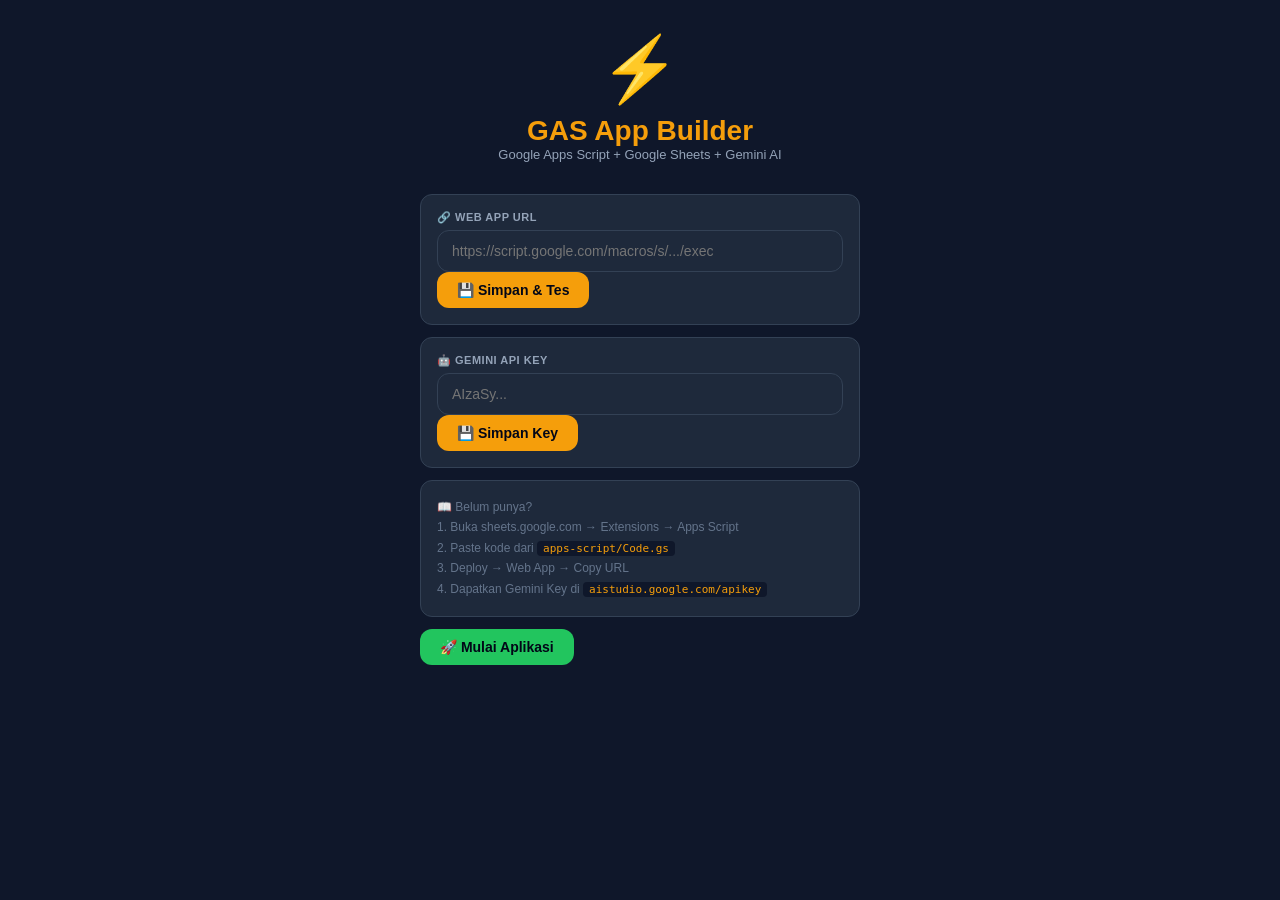
<file: index.html>
<!DOCTYPE html>
<html lang="id">
<head>
<meta charset="UTF-8">
<meta name="viewport" content="width=device-width,initial-scale=1.0">
<title>GAS App Builder</title>
<meta http-equiv="refresh" content="0;url=pwa/">
<style>
  *{margin:0;padding:0;box-sizing:border-box}
  body{
    font-family:-apple-system,BlinkMacSystemFont,'Segoe UI',Roboto,sans-serif;
    background:#0f172a;color:#f1f5f9;display:flex;align-items:center;
    justify-content:center;min-height:100vh;
  }
  .loader{text-align:center}
  .loader div{font-size:48px;margin-bottom:12px}
  .loader p{color:#94a3b8;font-size:14px}
  .loader a{color:#f59e0b;text-decoration:none}
</style>
</head>
<body>
<div class="loader">
  <div>⚡</div>
  <p>Mengarahkan ke <a href="pwa/">GAS App Builder</a>...</p>
</div>
<script>setTimeout(()=>{window.location.href='pwa/'},500)</script>
</body>
</html>
</file>
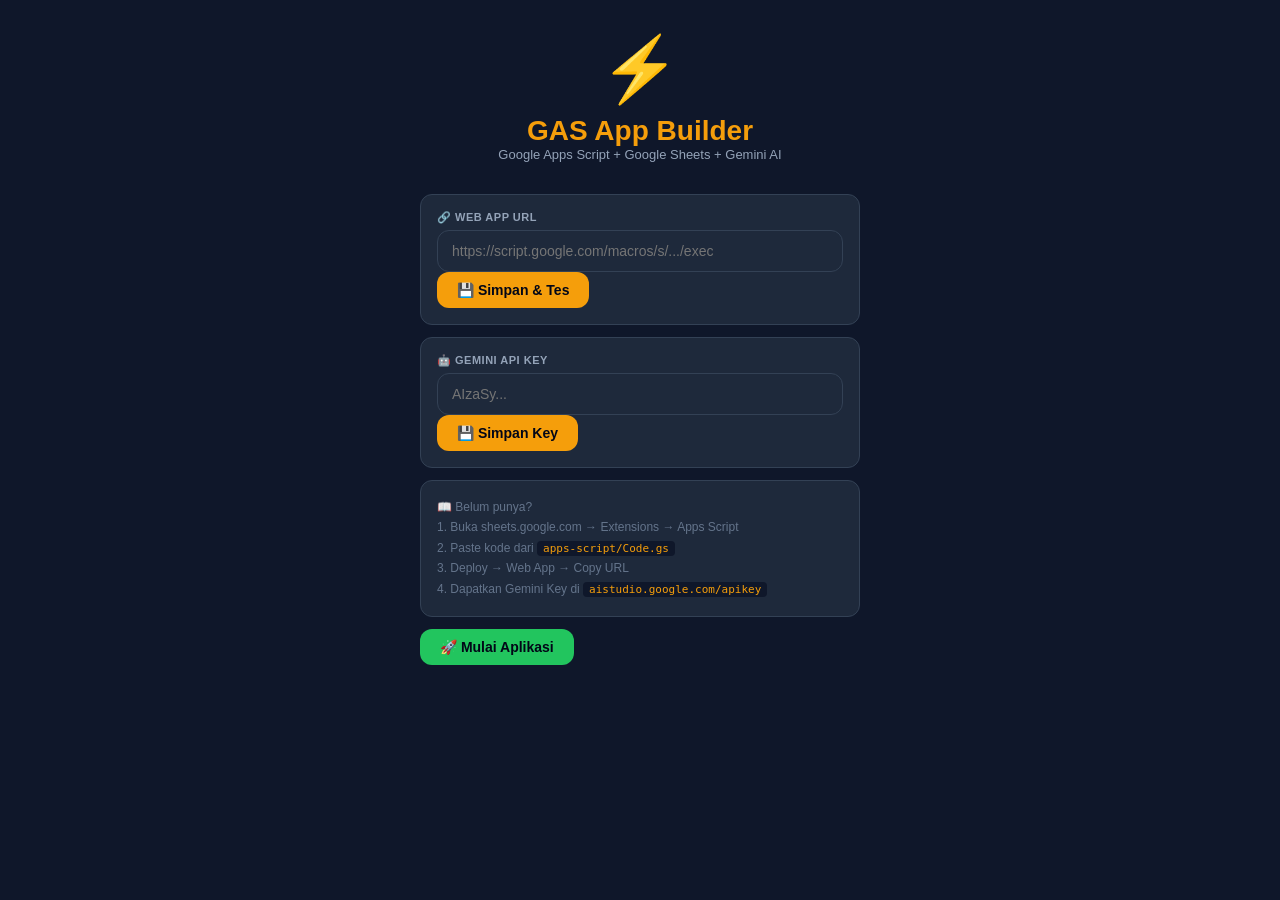
<file: pwa/index.html>
<!DOCTYPE html>
<html lang="id">
<head>
<meta charset="UTF-8">
<meta name="viewport" content="width=device-width,initial-scale=1.0,maximum-scale=1.0,user-scalable=no">
<meta name="theme-color" content="#0f172a">
<meta name="apple-mobile-web-app-capable" content="yes">
<meta name="apple-mobile-web-app-status-bar-style" content="black-translucent">
<title>GAS App Builder</title>
<link rel="manifest" href="manifest.json">
<link rel="icon" href="icons/icon-192.png" sizes="192x192">
<link rel="apple-touch-icon" href="icons/icon-192.png">
<link rel="stylesheet" href="css/style.css">
</head>
<body>

<!-- ====== SETUP SCREEN (first time) ====== -->
<div id="setupScreen" class="screen">
  <div class="setup-container">
    <div class="setup-logo">⚡</div>
    <h1 class="setup-title">GAS App Builder</h1>
    <p class="setup-sub">Google Apps Script + Google Sheets + Gemini AI</p>
    
    <div class="setup-card">
      <label>🔗 Web App URL</label>
      <input type="url" id="setupUrl" placeholder="https://script.google.com/macros/s/.../exec">
      <button class="btn btn-primary" id="setupUrlBtn">💾 Simpan & Tes</button>
      <div id="setupUrlStatus"></div>
    </div>

    <div class="setup-card">
      <label>🤖 Gemini API Key</label>
      <input type="text" id="setupGeminiKey" placeholder="AIzaSy...">
      <button class="btn btn-primary" id="setupGeminiBtn">💾 Simpan Key</button>
      <div id="setupGeminiStatus"></div>
    </div>

    <div class="setup-card">
      <p class="setup-hint">📖 Belum punya?<br>
        1. Buka sheets.google.com → Extensions → Apps Script<br>
        2. Paste kode dari <code>apps-script/Code.gs</code><br>
        3. Deploy → Web App → Copy URL<br>
        4. Dapatkan Gemini Key di <code>aistudio.google.com/apikey</code></p>
    </div>
    
    <button class="btn btn-success" id="setupStartBtn">🚀 Mulai Aplikasi</button>
  </div>
</div>

<!-- ====== MAIN APP SCREEN ====== -->
<div id="mainScreen" class="screen" style="display:none">

  <!-- HEADER -->
  <header class="header">
    <div class="header-left">
      <span class="logo">⚡ GAS</span>
      <span class="header-title" id="headerTitle">App Builder</span>
    </div>
    <div class="header-right">
      <span id="connStatus" class="status-dot disconnected" title="Status"></span>
      <button class="btn-icon" id="headerSettings" title="Settings">⚙️</button>
    </div>
  </header>

  <!-- CONTENT PAGES -->
  <main class="main-content">

    <!-- PAGE: Dashboard -->
    <div class="page active" id="page-dashboard">
      <div class="page-header">
        <h2>📊 Dashboard</h2>
        <span class="badge" id="dashTotal">0</span>
      </div>
      <div id="dashContent">
        <div class="empty-state">
          <div class="empty-icon">📋</div>
          <p>Hubungkan ke Google Sheets dulu</p>
        </div>
      </div>
    </div>

    <!-- PAGE: Data -->
    <div class="page" id="page-data">
      <div class="page-header">
        <h2>📋 Data</h2>
        <div class="header-actions">
          <select id="dataSheetSelect" class="select-sm"><option>Pilih sheet...</option></select>
          <button class="btn-icon" id="dataRefresh">🔄</button>
        </div>
      </div>
      <div class="search-bar">
        <input type="text" id="dataSearch" placeholder="🔍 Cari data..." class="input-search">
      </div>
      <div id="dataList" class="data-list"></div>
      <div id="dataPagination" class="pagination"></div>
    </div>

    <!-- PAGE: Add -->
    <div class="page" id="page-add">
      <div class="page-header">
        <h2>➕ Tambah Data</h2>
        <select id="addSheetSelect" class="select-sm"><option>Pilih sheet...</option></select>
      </div>
      <div id="addForm"></div>
      <button class="btn btn-primary btn-full" id="addSubmit" style="display:none">💾 Simpan</button>
    </div>

    <!-- PAGE: Sheets -->
    <div class="page" id="page-sheets">
      <div class="page-header">
        <h2>🗂️ Sheets</h2>
        <button class="btn-icon" id="sheetsRefresh">🔄</button>
      </div>
      <div class="flex-row" style="gap:8px;margin-bottom:12px">
        <input type="text" id="newSheetInput" placeholder="Nama sheet baru..." class="input" style="flex:1">
        <button class="btn btn-primary" id="createSheetBtn">➕</button>
      </div>
      <div id="sheetsList"></div>
    </div>

    <!-- PAGE: AI Generator -->
    <div class="page" id="page-ai">
      <div class="page-header">
        <h2>🤖 AI Generator</h2>
        <span id="aiStatusBadge" class="badge badge-warning">Key?</span>
      </div>
      
      <!-- Mode Selector -->
      <div class="flex-row" style="gap:6px;margin-bottom:10px">
        <button class="btn btn-sm ai-mode active" data-mode="script" style="flex:1">📜 Script</button>
        <button class="btn btn-sm ai-mode" data-mode="sheet" style="flex:1">📊 Sheet</button>
      </div>

      <!-- Script Mode -->
      <div id="aiModeScript" class="ai-mode-content">
        <div class="ai-chips">
          <button class="chip" data-prompt="Buat fungsi CRUD untuk data">➕ CRUD</button>
          <button class="chip" data-prompt="Buat Web App dengan doGet doPost">🌐 Web App</button>
          <button class="chip" data-prompt="Buat fungsi auto email reminder">📧 Email</button>
          <button class="chip" data-prompt="Buat fungsi generate PDF">📄 PDF</button>
        </div>
        <textarea id="aiPrompt" class="ai-input" rows="3" placeholder="Deskripsikan script yang kamu butuhin...&#10;Contoh: 'Buat fungsi CRUD untuk data barang'"></textarea>
        <button class="btn btn-primary btn-full" id="aiGenerateBtn">🚀 Generate Script</button>
      </div>

      <!-- Sheet Mode -->
      <div id="aiModeSheet" class="ai-mode-content" style="display:none">
        <div class="ai-chips">
          <button class="chip sheet-chip" data-prompt="Data inventaris barang 10 baris">📦 Barang</button>
          <button class="chip sheet-chip" data-prompt="Data siswa dengan 15 baris">🎓 Siswa</button>
          <button class="chip sheet-chip" data-prompt="Data penjualan 10 baris">💰 Penjualan</button>
          <button class="chip sheet-chip" data-prompt="Data karyawan 10 baris">👥 Karyawan</button>
        </div>
        <textarea id="aiSheetPrompt" class="ai-input" rows="3" placeholder="Deskripsi data sheet yang kamu butuhin...&#10;Contoh: 'Buat sheet data inventaris kantor dengan kolom nama barang, kategori, jumlah, harga'"></textarea>
        <input type="text" id="aiSheetName" class="ai-input" style="margin-top:6px" placeholder="Nama sheet (opsional, default: AI_Sheet_...">
        <button class="btn btn-success btn-full" id="aiSheetBtn">📊 Generate & Push ke Sheets</button>
      </div>

      <div id="aiLoading" class="ai-loading" style="display:none">
        <div class="loader"></div>
        <p style="text-align:center;color:#64748b;margin-top:8px">🤖 Gemini nulis kode...</p>
      </div>

      <div id="aiResult" style="display:none">
        <div class="code-header">
          <span id="resultTitle">📜 Hasil</span>
          <div>
            <button class="btn btn-sm" id="aiCopyBtn" style="display:none">📋 Copy</button>
            <button class="btn btn-sm" id="aiPushSheetBtn" style="display:none">📤 Push ke Sheet</button>
            <button class="btn btn-sm btn-primary" id="aiDeployBtn" style="display:none">🚀 Deploy GAS</button>
          </div>
        </div>
        <pre id="aiCode" class="code-block"></pre>
        <div id="aiValidation" class="code-footer"></div>
      </div>
    </div>

    <!-- PAGE: Stats -->
    <div class="page" id="page-stats">
      <div class="page-header">
        <h2>📊 Statistik</h2>
        <select id="statsSheetSelect" class="select-sm"><option>Pilih sheet...</option></select>
      </div>
      <div id="statsContent"></div>
    </div>

    <!-- PAGE: Settings -->
    <div class="page" id="page-settings">
      <div class="page-header"><h2>⚙️ Settings</h2></div>
      
      <div class="settings-card">
        <label>🔗 Web App URL</label>
        <input type="url" id="settingsUrl" placeholder="https://script.google.com/macros/s/.../exec">
        <div class="flex-row" style="gap:8px;margin-top:8px">
          <button class="btn btn-primary" style="flex:1" id="settingsSaveUrl">💾 Simpan</button>
          <button class="btn" style="flex:1" id="settingsTestUrl">🔄 Test</button>
        </div>
        <div id="settingsUrlStatus"></div>
      </div>

      <div class="settings-card">
        <label>🤖 AI Provider</label>
        <select id="settingsAiProvider" style="width:100%;padding:10px;border-radius:8px;border:1px solid var(--border);background:var(--card);color:var(--text);font-size:14px;margin-bottom:8px">
          <option value="gemini">🤖 Google Gemini (default)</option>
          <option value="openai">🟢 OpenAI (ChatGPT)</option>
          <option value="ollama">🦙 Ollama (Local/VPS)</option>
          <option value="custom">⚙️ Custom API</option>
        </select>
        
        <div id="aiProviderFields"></div>
        
        <div class="flex-row" style="gap:8px;margin-top:8px">
          <button class="btn btn-primary" style="flex:1" id="settingsSaveAi">💾 Simpan</button>
          <button class="btn" style="flex:1" id="settingsTestAi">🔄 Test</button>
        </div>
        <div id="settingsAiStatus"></div>
      </div>

      <div class="settings-card">
        <label>📱 App Info</label>
        <p style="color:#94a3b8;font-size:13px;line-height:1.6">
          Version 2.1 (Multi-AI Provider)<br>
          Dibuat oleh @andrikproject 🚀<br>
          <button class="btn btn-sm" id="clearDataBtn" style="margin-top:8px">🗑️ Reset Data</button>
        </p>
      </div>
    </div>

  </main>

  <!-- BOTTOM NAVIGATION -->
  <nav class="bottom-nav">
    <button class="nav-item active" data-page="dashboard">📊<span>Home</span></button>
    <button class="nav-item" data-page="data">📋<span>Data</span></button>
    <button class="nav-item" data-page="add">➕<span>Tambah</span></button>
    <button class="nav-item" data-page="ai">🤖<span>AI</span></button>
    <button class="nav-item" data-page="settings">⚙️<span>Set</span></button>
  </nav>
</div>

<!-- MODAL -->
<div id="modalOverlay" class="modal-overlay" style="display:none">
  <div class="modal">
    <div class="modal-header">
      <h3 id="modalTitle">Detail</h3>
      <button class="btn-icon" id="modalClose">✕</button>
    </div>
    <div id="modalBody" class="modal-body"></div>
  </div>
</div>

<!-- TOAST -->
<div id="toast" class="toast"></div>

<script src="js/api.js"></script>
<script src="js/generator.js"></script>
<script src="js/app.js"></script>
</body>
</html>
</file>
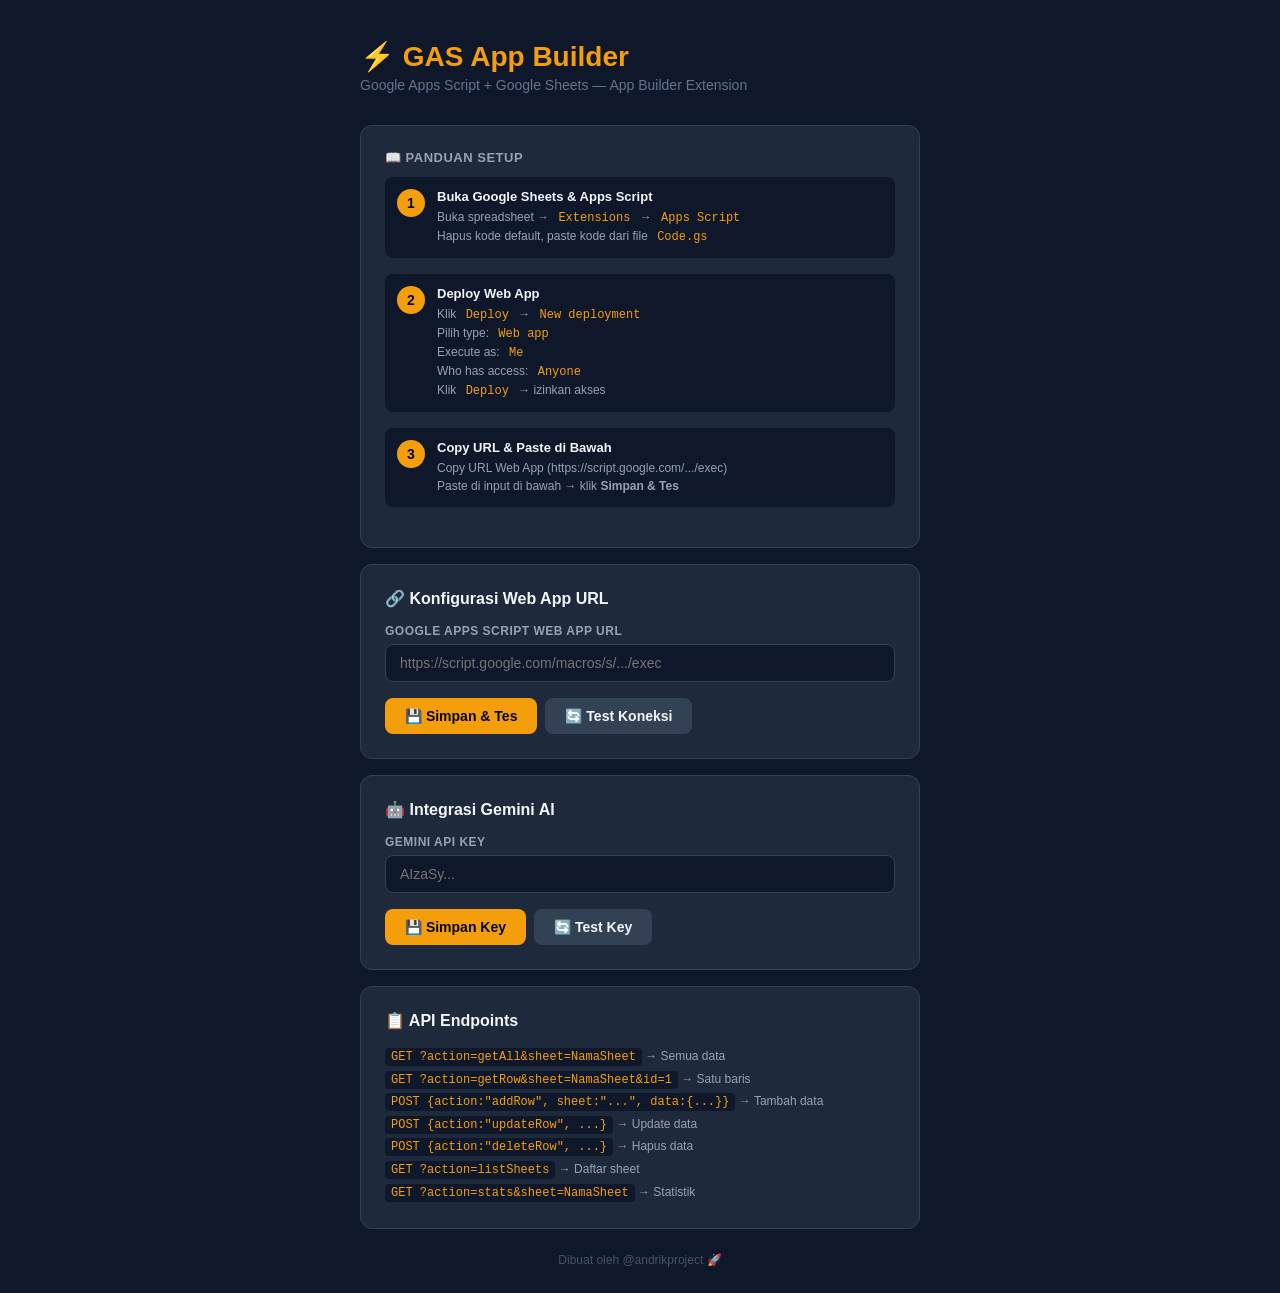
<file: extension/options.html>
<!DOCTYPE html>
<html lang="id">
<head>
  <meta charset="UTF-8">
  <meta name="viewport" content="width=device-width, initial-scale=1.0">
  <title>GAS App Builder - Settings</title>
  <style>
    * { margin: 0; padding: 0; box-sizing: border-box; }
    
    body {
      font-family: -apple-system, BlinkMacSystemFont, 'Segoe UI', Roboto, sans-serif;
      background: #0f172a;
      color: #f1f5f9;
      padding: 40px 20px;
      display: flex;
      justify-content: center;
      min-height: 100vh;
    }

    .container {
      max-width: 560px;
      width: 100%;
    }

    h1 {
      font-size: 28px;
      margin-bottom: 4px;
      color: #f59e0b;
    }

    .subtitle {
      color: #64748b;
      font-size: 14px;
      margin-bottom: 32px;
    }

    .card {
      background: #1e293b;
      border: 1px solid #334155;
      border-radius: 12px;
      padding: 24px;
      margin-bottom: 16px;
    }

    h2 {
      font-size: 16px;
      margin-bottom: 16px;
      color: #f1f5f9;
    }

    label {
      display: block;
      font-size: 12px;
      font-weight: 600;
      color: #94a3b8;
      margin-bottom: 6px;
      text-transform: uppercase;
      letter-spacing: 0.5px;
    }

    input[type="text"], input[type="url"] {
      width: 100%;
      padding: 10px 14px;
      background: #0f172a;
      border: 1px solid #334155;
      border-radius: 8px;
      color: #f1f5f9;
      font-size: 14px;
      outline: none;
      transition: border 0.2s;
      margin-bottom: 12px;
    }

    input:focus {
      border-color: #f59e0b;
    }

    .btn {
      padding: 10px 20px;
      border: none;
      border-radius: 8px;
      font-size: 14px;
      font-weight: 600;
      cursor: pointer;
      transition: all 0.2s;
    }

    .btn-primary {
      background: #f59e0b;
      color: #020617;
    }

    .btn-primary:hover {
      background: #d97706;
    }

    .btn-secondary {
      background: #334155;
      color: #f1f5f9;
    }

    .btn-secondary:hover {
      background: #475569;
    }

    .btn-success {
      background: #22c55e;
      color: #020617;
    }

    .btn-group {
      display: flex;
      gap: 8px;
      margin-top: 4px;
    }

    .status-msg {
      padding: 10px 14px;
      border-radius: 8px;
      font-size: 13px;
      margin-top: 12px;
    }

    .status-msg.success {
      background: rgba(34, 197, 94, 0.1);
      border: 1px solid #22c55e;
      color: #22c55e;
    }

    .status-msg.error {
      background: rgba(239, 68, 68, 0.1);
      border: 1px solid #ef4444;
      color: #ef4444;
    }

    .status-msg.info {
      background: rgba(59, 130, 246, 0.1);
      border: 1px solid #3b82f6;
      color: #3b82f6;
    }

    .status-msg.loading {
      background: rgba(245, 158, 11, 0.1);
      border: 1px solid #f59e0b;
      color: #f59e0b;
    }

    .section-title {
      font-size: 13px;
      font-weight: 600;
      color: #94a3b8;
      margin-bottom: 12px;
      text-transform: uppercase;
      letter-spacing: 0.5px;
    }

    .step {
      display: flex;
      gap: 12px;
      margin-bottom: 16px;
      padding: 12px;
      background: #0f172a;
      border-radius: 8px;
    }

    .step-num {
      width: 28px;
      height: 28px;
      background: #f59e0b;
      color: #020617;
      border-radius: 50%;
      display: flex;
      align-items: center;
      justify-content: center;
      font-weight: 800;
      font-size: 14px;
      flex-shrink: 0;
    }

    .step-content {
      flex: 1;
    }

    .step-title {
      font-weight: 600;
      font-size: 13px;
      margin-bottom: 4px;
    }

    .step-desc {
      font-size: 12px;
      color: #94a3b8;
      line-height: 1.5;
    }

    code {
      background: #0f172a;
      padding: 2px 6px;
      border-radius: 4px;
      font-size: 12px;
      color: #f59e0b;
    }

    .footer-note {
      text-align: center;
      color: #475569;
      font-size: 12px;
      margin-top: 24px;
    }
  </style>
</head>
<body>
  <div class="container">
    <h1>⚡ GAS App Builder</h1>
    <p class="subtitle">Google Apps Script + Google Sheets — App Builder Extension</p>

    <!-- Step by Step Guide -->
    <div class="card">
      <div class="section-title">📖 Panduan Setup</div>
      
      <div class="step">
        <div class="step-num">1</div>
        <div class="step-content">
          <div class="step-title">Buka Google Sheets & Apps Script</div>
          <div class="step-desc">
            Buka spreadsheet → <code>Extensions</code> → <code>Apps Script</code><br>
            Hapus kode default, paste kode dari file <code>Code.gs</code>
          </div>
        </div>
      </div>

      <div class="step">
        <div class="step-num">2</div>
        <div class="step-content">
          <div class="step-title">Deploy Web App</div>
          <div class="step-desc">
            Klik <code>Deploy</code> → <code>New deployment</code><br>
            Pilih type: <code>Web app</code><br>
            Execute as: <code>Me</code><br>
            Who has access: <code>Anyone</code><br>
            Klik <code>Deploy</code> → izinkan akses
          </div>
        </div>
      </div>

      <div class="step">
        <div class="step-num">3</div>
        <div class="step-content">
          <div class="step-title">Copy URL & Paste di Bawah</div>
          <div class="step-desc">
            Copy URL Web App (https://script.google.com/.../exec)<br>
            Paste di input di bawah → klik <strong>Simpan & Tes</strong>
          </div>
        </div>
      </div>
    </div>

    <!-- URL Configuration -->
    <div class="card">
      <h2>🔗 Konfigurasi Web App URL</h2>
      <label>Google Apps Script Web App URL</label>
      <input type="url" id="webAppUrl" placeholder="https://script.google.com/macros/s/.../exec" />
      <div class="btn-group">
        <button class="btn btn-primary" id="btnSave">💾 Simpan & Tes</button>
        <button class="btn btn-secondary" id="btnTest">🔄 Test Koneksi</button>
      </div>
      <div id="statusMessage"></div>
    </div>

    <!-- GEMINI API Configuration -->
    <div class="card">
      <h2>🤖 Integrasi Gemini AI</h2>
      <label>GEMINI API Key</label>
      <input type="text" id="geminiApiKey" placeholder="AIzaSy..." autocomplete="off" />
      <div class="btn-group">
        <button class="btn btn-primary" id="btnGeminiSave">💾 Simpan Key</button>
        <button class="btn btn-secondary" id="btnGeminiTest">🔄 Test Key</button>
      </div>
      <div id="geminiStatus"></div>
    </div>

    <!-- Info -->
    <div class="card">
      <h2>📋 API Endpoints</h2>
      <div style="font-size:12px;color:#94a3b8;line-height:1.8;">
        <code>GET ?action=getAll&sheet=NamaSheet</code> → Semua data<br>
        <code>GET ?action=getRow&sheet=NamaSheet&id=1</code> → Satu baris<br>
        <code>POST {action:"addRow", sheet:"...", data:{...}}</code> → Tambah data<br>
        <code>POST {action:"updateRow", ...}</code> → Update data<br>
        <code>POST {action:"deleteRow", ...}</code> → Hapus data<br>
        <code>GET ?action=listSheets</code> → Daftar sheet<br>
        <code>GET ?action=stats&sheet=NamaSheet</code> → Statistik
      </div>
    </div>

    <div class="footer-note">
      Dibuat oleh @andrikproject 🚀
    </div>
  </div>

  <script>
    document.addEventListener('DOMContentLoaded', () => {
      const urlInput = document.getElementById('webAppUrl');
      const statusMsg = document.getElementById('statusMessage');
      const btnSave = document.getElementById('btnSave');
      const btnTest = document.getElementById('btnTest');
      const geminiInput = document.getElementById('geminiApiKey');
      const geminiStatus = document.getElementById('geminiStatus');
      const btnGeminiSave = document.getElementById('btnGeminiSave');
      const btnGeminiTest = document.getElementById('btnGeminiTest');

      // Load saved URL & Gemini Key
      chrome.storage.local.get(['gasWebAppUrl', 'geminiApiKey'], (data) => {
        if (data.gasWebAppUrl) urlInput.value = data.gasWebAppUrl;
        if (data.geminiApiKey) geminiInput.value = data.geminiApiKey;
      });

      async function testConnection(url) {
        if (!url || !url.startsWith('https://script.google.com')) {
          statusMsg.className = 'status-msg error';
          statusMsg.textContent = '❌ URL tidak valid. Harus diawali https://script.google.com/...';
          return false;
        }
        statusMsg.className = 'status-msg loading';
        statusMsg.textContent = '⏳ Menghubungkan...';
        try {
          const response = await fetch(`${url.replace(/\/+$/, '')}?action=info`, { method: 'GET' });
          const text = await response.text();
          const data = JSON.parse(text);
          statusMsg.className = 'status-msg success';
          statusMsg.textContent = `✅ Terhubung! Spreadsheet: ${data.name || 'Google Sheets'} (${data.sheets?.length || 0} sheet)`;
          return true;
        } catch(err) {
          statusMsg.className = 'status-msg error';
          statusMsg.textContent = `❌ Gagal: ${err.message}. Pastikan Web App sudah di-deploy dengan akses "Anyone".`;
          return false;
        }
      }

      btnSave.addEventListener('click', async () => {
        const url = urlInput.value.trim();
        if (!url || !url.startsWith('https://script.google.com')) {
          statusMsg.className = 'status-msg error';
          statusMsg.textContent = '❌ URL tidak valid. Harus diawali https://script.google.com/...';
          return;
        }
        chrome.storage.local.set({ gasWebAppUrl: url }, async () => {
          await testConnection(url);
        });
      });

      btnTest.addEventListener('click', async () => {
        const url = urlInput.value.trim();
        if (!url) {
          statusMsg.className = 'status-msg error';
          statusMsg.textContent = '❌ Masukkan URL Web App dulu';
          return;
        }
        await testConnection(url);
      });

      // === GEMINI HANDLERS ===
      btnGeminiSave.addEventListener('click', () => {
        const key = geminiInput.value.trim();
        if (!key || !key.startsWith('AIza')) {
          geminiStatus.className = 'status-msg error';
          geminiStatus.textContent = '❌ API Key tidak valid. Harus diawali AIza...';
          return;
        }
        chrome.storage.local.set({ geminiApiKey: key }, () => {
          geminiStatus.className = 'status-msg success';
          geminiStatus.textContent = '✅ API Key tersimpan!';
        });
      });

      btnGeminiTest.addEventListener('click', async () => {
        const key = geminiInput.value.trim();
        if (!key) {
          geminiStatus.className = 'status-msg error';
          geminiStatus.textContent = '❌ Masukkan API Key dulu';
          return;
        }
        geminiStatus.className = 'status-msg loading';
        geminiStatus.textContent = '⏳ Mengecek API Key...';
        
        try {
          const res = await fetch(`https://generativelanguage.googleapis.com/v1beta/models/gemini-2.0-flash:generateContent?key=${key}`, {
            method: 'POST',
            headers: { 'Content-Type': 'application/json' },
            body: JSON.stringify({
              contents: [{ parts: [{ text: 'Halo, balas: "OK"' }] }]
            })
          });
          const data = await res.json();
          if (data.candidates) {
            geminiStatus.className = 'status-msg success';
            geminiStatus.textContent = '✅ API Key valid! Gemini siap digunakan!';
          } else {
            throw new Error(data.error?.message || 'Unknown error');
          }
        } catch(err) {
          geminiStatus.className = 'status-msg error';
          geminiStatus.textContent = `❌ ${err.message}`;
        }
      });
    });
  </script>
</body>
</html>
</file>
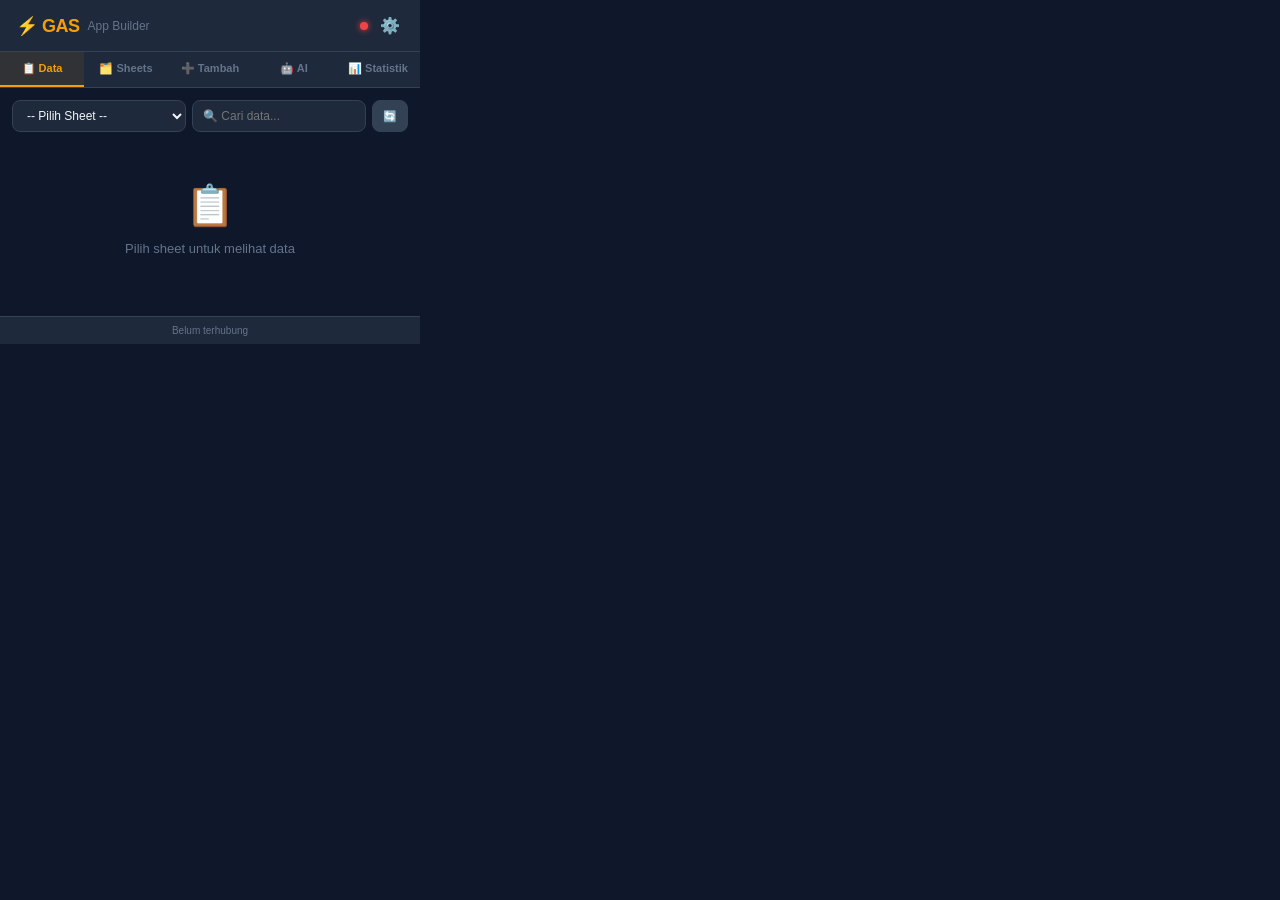
<file: extension/popup.html>
<!DOCTYPE html>
<html lang="id">
<head>
  <meta charset="UTF-8">
  <meta name="viewport" content="width=device-width, initial-scale=1.0">
  <title>GAS App Builder</title>
  <link rel="stylesheet" href="css/style.css">
</head>
<body>
  <!-- Header -->
  <header class="header">
    <div class="header-left">
      <span class="logo">⚡ GAS</span>
      <span class="logo-sub">App Builder</span>
    </div>
    <div class="header-right">
      <span id="connectionStatus" class="status-dot disconnected" title="Status Koneksi"></span>
      <button id="btnSettings" class="btn-icon" title="Pengaturan">⚙️</button>
    </div>
  </header>

  <!-- Tab Navigation -->
  <nav class="tabs">
    <button class="tab active" data-tab="data">📋 Data</button>
    <button class="tab" data-tab="sheets">🗂️ Sheets</button>
    <button class="tab" data-tab="add">➕ Tambah</button>
    <button class="tab" data-tab="ai">🤖 AI</button>
    <button class="tab" data-tab="stats">📊 Statistik</button>
  </nav>

  <!-- Main Content -->
  <main class="content">
    
    <!-- TAB: Data Viewer -->
    <section id="tab-data" class="tab-content active">
      <div class="toolbar">
        <select id="sheetSelect" class="select">
          <option value="">-- Pilih Sheet --</option>
        </select>
        <input type="text" id="searchInput" class="input" placeholder="🔍 Cari data..." />
        <button id="btnRefresh" class="btn btn-sm" title="Refresh">🔄</button>
      </div>
      <div id="dataContainer" class="data-container">
        <div class="empty-state">
          <span class="empty-icon">📋</span>
          <p>Pilih sheet untuk melihat data</p>
        </div>
      </div>
      <div id="pagination" class="pagination"></div>
    </section>

    <!-- TAB: Sheets Manager -->
    <section id="tab-sheets" class="tab-content">
      <div class="toolbar">
        <input type="text" id="newSheetName" class="input" placeholder="Nama sheet baru..." />
        <button id="btnCreateSheet" class="btn btn-sm">➕ Buat</button>
        <button id="btnRefreshSheets" class="btn btn-sm">🔄</button>
      </div>
      <div id="sheetsList" class="data-container">
        <div class="empty-state">
          <span class="empty-icon">🗂️</span>
          <p>Memuat daftar sheet...</p>
        </div>
      </div>
    </section>

    <!-- TAB: Add Data -->
    <section id="tab-add" class="tab-content">
      <div class="toolbar">
        <select id="addSheetSelect" class="select">
          <option value="">-- Pilih Sheet --</option>
        </select>
      </div>
      <div id="addFormContainer">
        <div class="empty-state">
          <span class="empty-icon">➕</span>
          <p>Pilih sheet untuk menambah data</p>
        </div>
      </div>
      <button id="btnSubmitAdd" class="btn btn-primary" style="display:none; margin-top:12px;">💾 Simpan Data</button>
    </section>

    <!-- TAB: AI Script Generator -->
    <section id="tab-ai" class="tab-content">
      <div class="ai-status" id="aiStatusBar">
        <span id="aiStatusText">🤖 AI siap membantu</span>
        <button id="btnAISettings" class="btn btn-sm" title="Settings API Key">⚙️</button>
      </div>
      <div class="ai-quick-actions">
        <button class="ai-qaction" data-prompt="Buat fungsi untuk menambah data baru ke sheet">➕ CRUD</button>
        <button class="ai-qaction" data-prompt="Buat Web App dengan doGet dan doPost">🌐 Web App</button>
        <button class="ai-qaction" data-prompt="Buat fungsi untuk mengirim email otomatis dari sheet">📧 Email</button>
        <button class="ai-qaction" data-prompt="Buat fungsi untuk generate PDF dari data sheet">📄 PDF</button>
      </div>
      <textarea id="aiPrompt" class="ai-prompt-input" placeholder="Deskripsikan script yang kamu butuhkan...&#10;&#10;Contoh: &#10;'Buat fungsi untuk menyimpan data form ke sheet'&#10;'Buat Web App CRUD untuk data karyawan'&#10;'Buat auto-email reminder dari deadline di sheet'" rows="4"></textarea>
      <button id="btnGenerate" class="btn btn-primary btn-full">🚀 Generate Script</button>
      <div id="aiResult" class="ai-result" style="display:none;">
        <div class="ai-result-header">
          <span>📜 Hasil Script</span>
          <div class="ai-result-actions">
            <button id="btnCopyScript" class="btn btn-sm" title="Copy ke clipboard">📋 Copy</button>
            <button id="btnDeployScript" class="btn btn-sm" title="Buka Apps Script">🚀 Deploy</button>
          </div>
        </div>
        <pre id="aiScriptOutput" class="ai-code-output"></pre>
        <div id="aiValidation" class="ai-validation"></div>
      </div>
      <div id="aiLoading" class="ai-loading" style="display:none;">
        <div class="loading-spinner"></div>
        <p style="text-align:center;color:var(--text-muted);margin-top:8px;">🤖 Gemini sedang menulis kode...</p>
      </div>
    </section>

    <!-- TAB: Stats -->
    <section id="tab-stats" class="tab-content">
      <div class="toolbar">
        <select id="statsSheetSelect" class="select">
          <option value="">-- Pilih Sheet --</option>
        </select>
        <button id="btnRefreshStats" class="btn btn-sm">🔄</button>
      </div>
      <div id="statsContainer">
        <div class="empty-state">
          <span class="empty-icon">📊</span>
          <p>Pilih sheet untuk lihat statistik</p>
        </div>
      </div>
    </section>

  </main>

  <!-- Footer -->
  <footer class="footer">
    <span id="footerInfo">Belum terhubung</span>
  </footer>

  <!-- Modal Overlay -->
  <div id="modalOverlay" class="modal-overlay" style="display:none;">
    <div class="modal">
      <div class="modal-header">
        <h3 id="modalTitle">Detail</h3>
        <button id="modalClose" class="btn-icon">✕</button>
      </div>
      <div id="modalBody" class="modal-body"></div>
    </div>
  </div>

  <!-- Toast Notification -->
  <div id="toast" class="toast"></div>

  <script src="js/api.js"></script>
  <script src="js/generator.js"></script>
  <script src="js/app.js"></script>
</body>
</html>
</file>
<file: pwa/css/style.css>
/* =============================================
   GAS App Builder - Mobile PWA Styles
   ============================================= */
:root {
  --bg: #0f172a;
  --bg2: #1e293b; --bg3: #334155; --bg4: #020617;
  --text: #f1f5f9; --text2: #94a3b8; --text3: #64748b;
  --border: #334155; --accent: #f59e0b; --accent2: #d97706;
  --success: #22c55e; --danger: #ef4444; --warning: #f59e0b;
  --info: #3b82f6; --radius: 12px;
  --nav-h: 64px; --header-h: 56px;
  --safe-bottom: env(safe-area-inset-bottom,0px);
}
* { margin: 0; padding: 0; box-sizing: border-box; -webkit-tap-highlight-color: transparent; }
html, body { height: 100%; overflow: hidden; }
body {
  font-family: -apple-system, BlinkMacSystemFont, 'Segoe UI', Roboto, sans-serif;
  background: var(--bg); color: var(--text); font-size: 14px;
  -webkit-font-smoothing: antialiased;
}

/* SCREENS */
.screen { height: 100%; overflow-y: auto; }
#mainScreen { display: flex; flex-direction: column; height: 100%; }
.main-content {
  flex: 1; overflow-y: auto; padding: 12px 16px;
  padding-bottom: calc(var(--nav-h) + var(--safe-bottom) + 12px);
  -webkit-overflow-scrolling: touch;
}
.page { display: none; }
.page.active { display: block; }

/* SETUP SCREEN */
.setup-container { padding: 32px 20px; max-width: 480px; margin: 0 auto; }
.setup-logo { font-size: 64px; text-align: center; margin-bottom: 8px; }
.setup-title { text-align: center; font-size: 28px; color: var(--accent); font-weight: 800; }
.setup-sub { text-align: center; color: var(--text2); font-size: 13px; margin-bottom: 32px; }
.setup-card {
  background: var(--bg2); border: 1px solid var(--border); border-radius: var(--radius);
  padding: 16px; margin-bottom: 12px;
}
.setup-card label { display: block; font-size: 11px; font-weight: 600; color: var(--text2); text-transform: uppercase; letter-spacing: 0.5px; margin-bottom: 6px; }
.setup-hint { font-size: 12px; color: var(--text3); line-height: 1.7; }
.setup-hint code { background: var(--bg); padding: 1px 6px; border-radius: 4px; color: var(--accent); font-size: 11px; }

/* HEADER */
.header {
  height: var(--header-h); padding: 0 16px;
  display: flex; align-items: center; justify-content: space-between;
  background: var(--bg2); border-bottom: 1px solid var(--border);
  flex-shrink: 0;
}
.header-left { display: flex; align-items: center; gap: 8px; }
.logo { font-size: 20px; font-weight: 800; color: var(--accent); }
.header-title { font-size: 14px; color: var(--text2); }
.header-right { display: flex; align-items: center; gap: 8px; }

/* BOTTOM NAV */
.bottom-nav {
  position: fixed; bottom: 0; left: 0; right: 0;
  height: calc(var(--nav-h) + var(--safe-bottom));
  padding-bottom: var(--safe-bottom);
  background: var(--bg2); border-top: 1px solid var(--border);
  display: flex; z-index: 100;
}
.nav-item {
  flex: 1; display: flex; flex-direction: column;
  align-items: center; justify-content: center;
  gap: 2px; background: none; border: none;
  color: var(--text3); font-size: 20px; cursor: pointer;
  transition: all 0.15s; padding: 4px 0;
}
.nav-item span { font-size: 9px; font-weight: 600; }
.nav-item.active { color: var(--accent); }
.nav-item.active span { color: var(--accent); }

/* PAGE HEADER */
.page-header {
  display: flex; align-items: center; justify-content: space-between;
  margin-bottom: 12px; gap: 8px; flex-wrap: wrap;
}
.page-header h2 { font-size: 18px; font-weight: 700; }
.badge {
  padding: 2px 10px; border-radius: 20px; font-size: 11px; font-weight: 700;
  background: var(--bg3); color: var(--text2);
}
.badge-warning { background: rgba(245,158,11,0.15); color: var(--accent); }
.badge-success { background: rgba(34,197,94,0.15); color: var(--success); }
.header-actions { display: flex; align-items: center; gap: 6px; }

/* FORM ELEMENTS */
input, textarea, select {
  width: 100%; padding: 12px 14px;
  background: var(--bg2); border: 1px solid var(--border);
  border-radius: var(--radius); color: var(--text); font-size: 14px;
  outline: none; transition: border 0.2s;
}
input:focus, textarea:focus, select:focus { border-color: var(--accent); }
.select-sm { width: auto; min-width: 120px; padding: 8px 10px; font-size: 12px; }
.input-search { padding: 10px 14px; font-size: 13px; }
textarea { resize: vertical; font-family: inherit; line-height: 1.5; }

.btn {
  padding: 10px 20px; border: none; border-radius: var(--radius);
  font-size: 14px; font-weight: 600; cursor: pointer;
  background: var(--bg3); color: var(--text); transition: all 0.15s;
}
.btn:active { transform: scale(0.97); }
.btn-primary { background: var(--accent); color: #020617; }
.btn-primary:active { background: var(--accent2); }
.btn-success { background: var(--success); color: #020617; }
.btn-danger { background: var(--danger); color: white; }
.btn-sm { padding: 6px 12px; font-size: 11px; border-radius: 8px; }
.btn-full { width: 100%; display: block; margin-top: 8px; }
.btn-icon {
  background: none; border: none; font-size: 20px;
  color: var(--text2); cursor: pointer; padding: 4px; border-radius: 6px;
}
.btn-icon:active { background: var(--bg3); }

/* STATUS DOT */
.status-dot { width: 10px; height: 10px; border-radius: 50%; display: inline-block; }
.status-dot.connected { background: var(--success); box-shadow: 0 0 8px var(--success); }
.status-dot.disconnected { background: var(--danger); box-shadow: 0 0 8px var(--danger); }
.status-dot.loading { background: var(--warning); animation: pulse 1s infinite; }

/* SEARCH */
.search-bar { margin-bottom: 10px; }

/* DATA LIST */
.data-list { display: flex; flex-direction: column; gap: 8px; }
.data-card {
  background: var(--bg2); border: 1px solid var(--border);
  border-radius: var(--radius); padding: 14px; cursor: pointer;
  transition: all 0.15s;
}
.data-card:active { border-color: var(--accent); background: var(--bg3); }
.data-card-top {
  display: flex; justify-content: space-between; align-items: flex-start;
  margin-bottom: 6px;
}
.data-card-title { font-weight: 600; font-size: 14px; }
.data-card-id { font-size: 10px; color: var(--text3); background: var(--bg); padding: 2px 8px; border-radius: 4px; }
.data-card-body { font-size: 12px; color: var(--text2); line-height: 1.5; margin-bottom: 8px; }
.data-card-actions { display: flex; gap: 6px; justify-content: flex-end; }
.data-card-actions button {
  padding: 4px 12px; font-size: 11px; border: 1px solid var(--border);
  background: var(--bg); color: var(--text2); border-radius: 6px; cursor: pointer;
}
.data-card-actions .del:active { border-color: var(--danger); color: var(--danger); }

/* EMPTY STATE */
.empty-state { text-align: center; padding: 48px 20px; color: var(--text3); }
.empty-icon { font-size: 48px; margin-bottom: 12px; }
.empty-state p { font-size: 14px; }

/* PAGINATION */
.pagination {
  display: flex; justify-content: center; gap: 4px; margin-top: 12px;
  flex-wrap: wrap;
}
.pagination button {
  padding: 6px 12px; background: var(--bg2); border: 1px solid var(--border);
  border-radius: 6px; color: var(--text2); font-size: 12px; cursor: pointer;
}
.pagination .active { background: var(--accent); color: #020617; border-color: var(--accent); }

/* AI CHIPS */
.ai-chips { display: flex; gap: 6px; margin-bottom: 10px; flex-wrap: wrap; }
.chip {
  padding: 6px 14px; background: var(--bg2); border: 1px solid var(--border);
  border-radius: 20px; color: var(--text2); font-size: 11px; font-weight: 600;
  cursor: pointer; transition: all 0.15s;
}
.chip:active { border-color: var(--accent); color: var(--accent); background: rgba(245,158,11,0.08); }
.ai-input { margin-bottom: 8px; }

/* CODE BLOCK */
.code-header {
  display: flex; justify-content: space-between; align-items: center;
  padding: 8px 12px; background: var(--bg4); border: 1px solid var(--border);
  border-bottom: none; border-radius: var(--radius) var(--radius) 0 0;
  font-size: 12px; color: var(--text2);
}
.code-block {
  padding: 14px; margin: 0; background: var(--bg4);
  border: 1px solid var(--border); border-top: none;
  font-family: 'Cascadia Code', 'JetBrains Mono', monospace;
  font-size: 11px; line-height: 1.7; color: var(--text);
  white-space: pre-wrap; word-break: break-all;
  max-height: 240px; overflow-y: auto;
}
.code-footer {
  padding: 8px 12px; background: var(--bg2);
  border: 1px solid var(--border); border-top: none;
  border-radius: 0 0 var(--radius) var(--radius);
  font-size: 11px;
}
.code-footer .ok { color: var(--success); }
.code-footer .warn { color: var(--warning); }

/* LOADER */
.loader {
  width: 32px; height: 32px; border: 3px solid var(--border);
  border-top-color: var(--accent); border-radius: 50%;
  margin: 0 auto; animation: spin 0.7s linear infinite;
}
@keyframes spin { to { transform: rotate(360deg); } }
@keyframes pulse { 0%,100% { opacity: 1; } 50% { opacity: 0.3; } }

/* SHEET LIST */
.sheet-item {
  display: flex; align-items: center; justify-content: space-between;
  padding: 14px; background: var(--bg2); border: 1px solid var(--border);
  border-radius: var(--radius); margin-bottom: 8px;
}
.sheet-name { font-weight: 600; font-size: 14px; }
.sheet-meta { font-size: 11px; color: var(--text3); margin-top: 2px; }

/* STATS */
.stat-card {
  background: var(--bg2); border: 1px solid var(--border);
  border-radius: var(--radius); padding: 16px; margin-bottom: 10px;
}
.stat-row { display: flex; justify-content: space-between; padding: 6px 0; font-size: 13px; }
.stat-label { color: var(--text3); }
.stat-val { font-weight: 600; }
.stat-bar { height: 6px; background: var(--bg); border-radius: 3px; margin-top: 4px; overflow: hidden; }
.stat-fill { height: 100%; background: linear-gradient(90deg, var(--accent), var(--accent2)); border-radius: 3px; }

/* SETTINGS */
.settings-card {
  background: var(--bg2); border: 1px solid var(--border);
  border-radius: var(--radius); padding: 16px; margin-bottom: 12px;
}
.settings-card label { display: block; font-size: 11px; font-weight: 600; color: var(--text2); text-transform: uppercase; letter-spacing: 0.5px; margin-bottom: 6px; }

/* MODAL */
.modal-overlay {
  position: fixed; inset: 0; background: rgba(0,0,0,0.7);
  display: flex; align-items: center; justify-content: center;
  z-index: 1000; padding: 20px;
}
.modal {
  background: var(--bg2); border: 1px solid var(--border);
  border-radius: 16px; padding: 20px; width: 100%; max-width: 400px;
  max-height: 80vh; overflow-y: auto;
}
.modal-header { display: flex; justify-content: space-between; align-items: center; margin-bottom: 16px; }
.modal-header h3 { font-size: 16px; }
.field-row { display: flex; justify-content: space-between; padding: 8px 0; border-bottom: 1px solid var(--border); }
.field-label { color: var(--text3); font-size: 11px; text-transform: uppercase; }
.field-value { text-align: right; max-width: 200px; word-break: break-all; }

/* TOAST */
.toast {
  position: fixed; bottom: 80px; left: 50%; transform: translateX(-50%);
  padding: 10px 20px; border-radius: var(--radius); font-size: 13px;
  font-weight: 600; z-index: 2000; opacity: 0; transition: opacity 0.3s;
  pointer-events: none; white-space: nowrap; max-width: 90vw;
}
.toast.show { opacity: 1; }
.toast.success { background: var(--success); color: #020617; }
.toast.error { background: var(--danger); color: white; }
.toast.info { background: var(--info); color: white; }

/* STATUS MESSAGES */
.status-msg {
  padding: 8px 12px; border-radius: 8px; font-size: 12px; margin-top: 8px;
}
.status-msg.success { background: rgba(34,197,94,0.1); border: 1px solid var(--success); color: var(--success); }
.status-msg.error { background: rgba(239,68,68,0.1); border: 1px solid var(--danger); color: var(--danger); }
.status-msg.loading { background: rgba(245,158,11,0.1); border: 1px solid var(--warning); color: var(--warning); }

/* FORM FIELDS */
.form-field { margin-bottom: 12px; }
.form-field label { display: block; font-size: 11px; font-weight: 600; color: var(--text2); text-transform: uppercase; margin-bottom: 4px; }

/* SCROLLBAR */
::-webkit-scrollbar { width: 4px; }
::-webkit-scrollbar-track { background: transparent; }
::-webkit-scrollbar-thumb { background: var(--border); border-radius: 2px; }

/* FLEX */
.flex-row { display: flex; align-items: center; }

/* AI MODE SELECTOR */
.ai-mode { flex: 1; text-align: center; font-size: 12px; padding: 8px; border: 1px solid var(--border); background: var(--bg2); color: var(--text3); border-radius: var(--radius); cursor: pointer; transition: all 0.15s; }
.ai-mode.active { background: rgba(245,158,11,0.12); border-color: var(--accent); color: var(--accent); }
.ai-mode-content { margin-bottom: 12px; }
</file>
<file: extension/css/style.css>
/* =============================================
   GAS App Builder - Stylesheet
   Dark Theme - Inspired by Linear/Vercel
   ============================================= */

:root {
  --bg-primary: #0f172a;
  --bg-secondary: #1e293b;
  --bg-card: #1e293b;
  --bg-hover: #334155;
  --text-primary: #f1f5f9;
  --text-secondary: #94a3b8;
  --text-muted: #64748b;
  --border: #334155;
  --accent: #f59e0b;
  --accent-hover: #d97706;
  --success: #22c55e;
  --danger: #ef4444;
  --warning: #f59e0b;
  --info: #3b82f6;
  --radius: 8px;
  --shadow: 0 4px 24px rgba(0,0,0,0.3);
}

* { margin: 0; padding: 0; box-sizing: border-box; }

body {
  width: 420px;
  min-height: 480px;
  max-height: 600px;
  font-family: -apple-system, BlinkMacSystemFont, 'Segoe UI', Roboto, sans-serif;
  background: var(--bg-primary);
  color: var(--text-primary);
  font-size: 13px;
  overflow-x: hidden;
}

/* Header */
.header {
  display: flex;
  align-items: center;
  justify-content: space-between;
  padding: 12px 16px;
  background: var(--bg-secondary);
  border-bottom: 1px solid var(--border);
}

.header-left {
  display: flex;
  align-items: center;
  gap: 8px;
}

.logo {
  font-size: 18px;
  font-weight: 800;
  color: var(--accent);
  letter-spacing: -0.5px;
}

.logo-sub {
  font-size: 12px;
  color: var(--text-muted);
}

.header-right {
  display: flex;
  align-items: center;
  gap: 8px;
}

.status-dot {
  width: 8px;
  height: 8px;
  border-radius: 50%;
  display: inline-block;
}

.status-dot.connected { background: var(--success); box-shadow: 0 0 6px var(--success); }
.status-dot.disconnected { background: var(--danger); box-shadow: 0 0 6px var(--danger); }
.status-dot.loading { background: var(--warning); animation: pulse 1s infinite; }

@keyframes pulse {
  0%, 100% { opacity: 1; }
  50% { opacity: 0.3; }
}

/* Tabs */
.tabs {
  display: flex;
  background: var(--bg-secondary);
  border-bottom: 1px solid var(--border);
  overflow-x: auto;
}

.tab {
  flex: 1;
  padding: 10px 8px;
  background: none;
  border: none;
  color: var(--text-muted);
  font-size: 11px;
  font-weight: 600;
  cursor: pointer;
  transition: all 0.2s;
  white-space: nowrap;
  border-bottom: 2px solid transparent;
}

.tab:hover { color: var(--text-primary); background: var(--bg-hover); }
.tab.active { color: var(--accent); border-bottom-color: var(--accent); background: rgba(245, 158, 11, 0.08); }

/* Content */
.content {
  padding: 12px;
  overflow-y: auto;
  max-height: 440px;
}

.tab-content { display: none; }
.tab-content.active { display: block; }

/* Toolbar */
.toolbar {
  display: flex;
  gap: 6px;
  margin-bottom: 10px;
  flex-wrap: wrap;
}

/* Form Elements */
.select, .input {
  padding: 7px 10px;
  background: var(--bg-secondary);
  border: 1px solid var(--border);
  border-radius: var(--radius);
  color: var(--text-primary);
  font-size: 12px;
  outline: none;
  transition: border 0.2s;
}

.select:focus, .input:focus { border-color: var(--accent); }

.select { flex: 1; min-width: 120px; }
.input { flex: 1; min-width: 80px; }

.btn {
  padding: 7px 14px;
  background: var(--bg-hover);
  border: 1px solid var(--border);
  border-radius: var(--radius);
  color: var(--text-primary);
  font-size: 12px;
  cursor: pointer;
  transition: all 0.2s;
  white-space: nowrap;
}

.btn:hover { background: var(--bg-hover); border-color: var(--accent); }
.btn-sm { padding: 5px 10px; font-size: 11px; }
.btn-primary { background: var(--accent); color: #020617; font-weight: 700; border: none; }
.btn-primary:hover { background: var(--accent-hover); }
.btn-danger { background: var(--danger); color: white; border: none; }
.btn-success { background: var(--success); color: #020617; border: none; }
.btn-icon { background: none; border: none; color: var(--text-muted); cursor: pointer; font-size: 16px; padding: 4px; border-radius: 4px; }
.btn-icon:hover { background: var(--bg-hover); color: var(--text-primary); }

/* Data Container */
.data-container {
  max-height: 340px;
  overflow-y: auto;
}

.empty-state {
  display: flex;
  flex-direction: column;
  align-items: center;
  justify-content: center;
  padding: 40px 20px;
  color: var(--text-muted);
  text-align: center;
}

.empty-icon { font-size: 40px; margin-bottom: 12px; }
.empty-state p { font-size: 13px; }

/* Data Cards */
.data-card {
  background: var(--bg-card);
  border: 1px solid var(--border);
  border-radius: var(--radius);
  padding: 10px 12px;
  margin-bottom: 6px;
  cursor: pointer;
  transition: all 0.2s;
}

.data-card:hover { border-color: var(--accent); background: var(--bg-hover); }

.data-card-header {
  display: flex;
  justify-content: space-between;
  align-items: center;
  margin-bottom: 4px;
}

.data-card-title {
  font-weight: 600;
  font-size: 13px;
  color: var(--text-primary);
  white-space: nowrap;
  overflow: hidden;
  text-overflow: ellipsis;
  max-width: 200px;
}

.data-card-id {
  font-size: 10px;
  color: var(--text-muted);
  background: var(--bg-primary);
  padding: 2px 6px;
  border-radius: 4px;
}

.data-card-body {
  font-size: 11px;
  color: var(--text-secondary);
  display: flex;
  flex-wrap: wrap;
  gap: 4px 12px;
}

.data-card-body span {
  white-space: nowrap;
  overflow: hidden;
  text-overflow: ellipsis;
  max-width: 180px;
}

.data-card-actions {
  display: flex;
  gap: 4px;
  margin-top: 6px;
  justify-content: flex-end;
}

.data-card-actions button {
  padding: 2px 8px;
  font-size: 10px;
  border-radius: 4px;
  border: 1px solid var(--border);
  background: var(--bg-primary);
  color: var(--text-secondary);
  cursor: pointer;
}

.data-card-actions button:hover {
  border-color: var(--accent);
  color: var(--text-primary);
}

.data-card-actions .delete-btn:hover {
  border-color: var(--danger);
  color: var(--danger);
}

/* Sheet List */
.sheet-item {
  display: flex;
  align-items: center;
  justify-content: space-between;
  padding: 10px 12px;
  background: var(--bg-card);
  border: 1px solid var(--border);
  border-radius: var(--radius);
  margin-bottom: 6px;
}

.sheet-item:hover { border-color: var(--accent); }

.sheet-info {
  display: flex;
  align-items: center;
  gap: 8px;
}

.sheet-name { font-weight: 600; font-size: 13px; }
.sheet-meta { font-size: 10px; color: var(--text-muted); }

/* Add Form */
.form-field {
  margin-bottom: 10px;
}

.form-field label {
  display: block;
  font-size: 11px;
  font-weight: 600;
  color: var(--text-secondary);
  margin-bottom: 4px;
  text-transform: uppercase;
  letter-spacing: 0.5px;
}

.form-field input, .form-field textarea, .form-field select {
  width: 100%;
  padding: 8px 10px;
  background: var(--bg-secondary);
  border: 1px solid var(--border);
  border-radius: var(--radius);
  color: var(--text-primary);
  font-size: 12px;
  outline: none;
}

.form-field input:focus, .form-field textarea:focus { border-color: var(--accent); }
.form-field textarea { min-height: 60px; resize: vertical; }

/* Stats */
.stat-card {
  background: var(--bg-card);
  border: 1px solid var(--border);
  border-radius: var(--radius);
  padding: 12px;
  margin-bottom: 8px;
}

.stat-row {
  display: flex;
  justify-content: space-between;
  padding: 4px 0;
  font-size: 12px;
}

.stat-label { color: var(--text-muted); }
.stat-value { color: var(--text-primary); font-weight: 600; }

.stat-bar {
  height: 6px;
  background: var(--bg-primary);
  border-radius: 3px;
  margin-top: 4px;
  overflow: hidden;
}

.stat-bar-fill {
  height: 100%;
  border-radius: 3px;
  background: linear-gradient(90deg, var(--accent), var(--accent-hover));
  transition: width 0.3s ease;
}

/* Pagination */
.pagination {
  display: flex;
  justify-content: center;
  gap: 4px;
  margin-top: 8px;
}

.pagination button {
  padding: 4px 10px;
  background: var(--bg-secondary);
  border: 1px solid var(--border);
  border-radius: var(--radius);
  color: var(--text-secondary);
  font-size: 11px;
  cursor: pointer;
}

.pagination button.active {
  background: var(--accent);
  color: #020617;
  border-color: var(--accent);
}

/* Modal */
.modal-overlay {
  position: fixed;
  top: 0; left: 0; right: 0; bottom: 0;
  background: rgba(0,0,0,0.7);
  display: flex;
  align-items: center;
  justify-content: center;
  z-index: 1000;
}

.modal {
  background: var(--bg-secondary);
  border: 1px solid var(--border);
  border-radius: 12px;
  padding: 20px;
  width: 380px;
  max-width: 90%;
  max-height: 80vh;
  overflow-y: auto;
  box-shadow: var(--shadow);
}

.modal-header {
  display: flex;
  justify-content: space-between;
  align-items: center;
  margin-bottom: 16px;
}

.modal-header h3 { font-size: 16px; }

.modal-body {
  font-size: 13px;
}

.modal-body .field-row {
  display: flex;
  justify-content: space-between;
  padding: 6px 0;
  border-bottom: 1px solid var(--border);
}

.modal-body .field-label {
  color: var(--text-muted);
  font-size: 11px;
  text-transform: uppercase;
}

.modal-body .field-value {
  color: var(--text-primary);
  font-weight: 500;
  text-align: right;
  max-width: 220px;
  word-break: break-all;
}

/* Toast */
.toast {
  position: fixed;
  bottom: 12px;
  left: 50%;
  transform: translateX(-50%);
  padding: 8px 16px;
  border-radius: var(--radius);
  font-size: 12px;
  font-weight: 500;
  z-index: 2000;
  opacity: 0;
  transition: opacity 0.3s;
  pointer-events: none;
}

.toast.show { opacity: 1; }
.toast.success { background: var(--success); color: #020617; }
.toast.error { background: var(--danger); color: white; }
.toast.info { background: var(--info); color: white; }

/* Footer */
.footer {
  padding: 8px 16px;
  background: var(--bg-secondary);
  border-top: 1px solid var(--border);
  text-align: center;
  font-size: 10px;
  color: var(--text-muted);
}

/* Loading */
.loading-spinner {
  display: flex;
  justify-content: center;
  padding: 24px;
}

.loading-spinner::after {
  content: '';
  width: 24px;
  height: 24px;
  border: 3px solid var(--border);
  border-top-color: var(--accent);
  border-radius: 50%;
  animation: spin 0.8s linear infinite;
}

@keyframes spin { to { transform: rotate(360deg); } }

/* Scrollbar */
::-webkit-scrollbar { width: 6px; }
::-webkit-scrollbar-track { background: transparent; }
::-webkit-scrollbar-thumb { background: var(--border); border-radius: 3px; }
::-webkit-scrollbar-thumb:hover { background: var(--text-muted); }

/* =============================================
   AI Generator Styles
   ============================================= */

.ai-status {
  display: flex;
  align-items: center;
  justify-content: space-between;
  padding: 8px 12px;
  background: var(--bg-card);
  border: 1px solid var(--border);
  border-radius: var(--radius);
  margin-bottom: 8px;
  font-size: 12px;
  color: var(--text-secondary);
}

.ai-quick-actions {
  display: flex;
  gap: 4px;
  margin-bottom: 8px;
  flex-wrap: wrap;
}

.ai-qaction {
  padding: 4px 10px;
  background: var(--bg-card);
  border: 1px solid var(--border);
  border-radius: 6px;
  color: var(--text-muted);
  font-size: 10px;
  cursor: pointer;
  transition: all 0.2s;
}

.ai-qaction:hover {
  border-color: var(--accent);
  color: var(--text-primary);
  background: rgba(245, 158, 11, 0.08);
}

.ai-prompt-input {
  width: 100%;
  padding: 10px 12px;
  background: var(--bg-secondary);
  border: 1px solid var(--border);
  border-radius: var(--radius);
  color: var(--text-primary);
  font-size: 12px;
  outline: none;
  resize: vertical;
  font-family: inherit;
  line-height: 1.5;
  margin-bottom: 8px;
}

.ai-prompt-input:focus {
  border-color: var(--accent);
}

.ai-prompt-input::placeholder {
  color: var(--text-muted);
  font-size: 11px;
}

.btn-full {
  width: 100%;
  padding: 10px;
  margin-bottom: 8px;
}

.ai-result {
  background: var(--bg-card);
  border: 1px solid var(--border);
  border-radius: var(--radius);
  overflow: hidden;
}

.ai-result-header {
  display: flex;
  align-items: center;
  justify-content: space-between;
  padding: 8px 12px;
  background: var(--bg-primary);
  border-bottom: 1px solid var(--border);
  font-size: 11px;
  font-weight: 600;
  color: var(--text-secondary);
}

.ai-result-actions {
  display: flex;
  gap: 4px;
}

.ai-code-output {
  padding: 12px;
  margin: 0;
  font-family: 'Cascadia Code', 'JetBrains Mono', 'Fira Code', monospace;
  font-size: 11px;
  line-height: 1.6;
  color: var(--text-primary);
  white-space: pre-wrap;
  word-break: break-all;
  max-height: 200px;
  overflow-y: auto;
  background: #020617;
}

.ai-validation {
  padding: 6px 12px;
  font-size: 10px;
  border-top: 1px solid var(--border);
}

.ai-validation .valid { color: var(--success); }
.ai-validation .warning { color: var(--warning); }

.ai-loading {
  padding: 24px;
}
</file>
